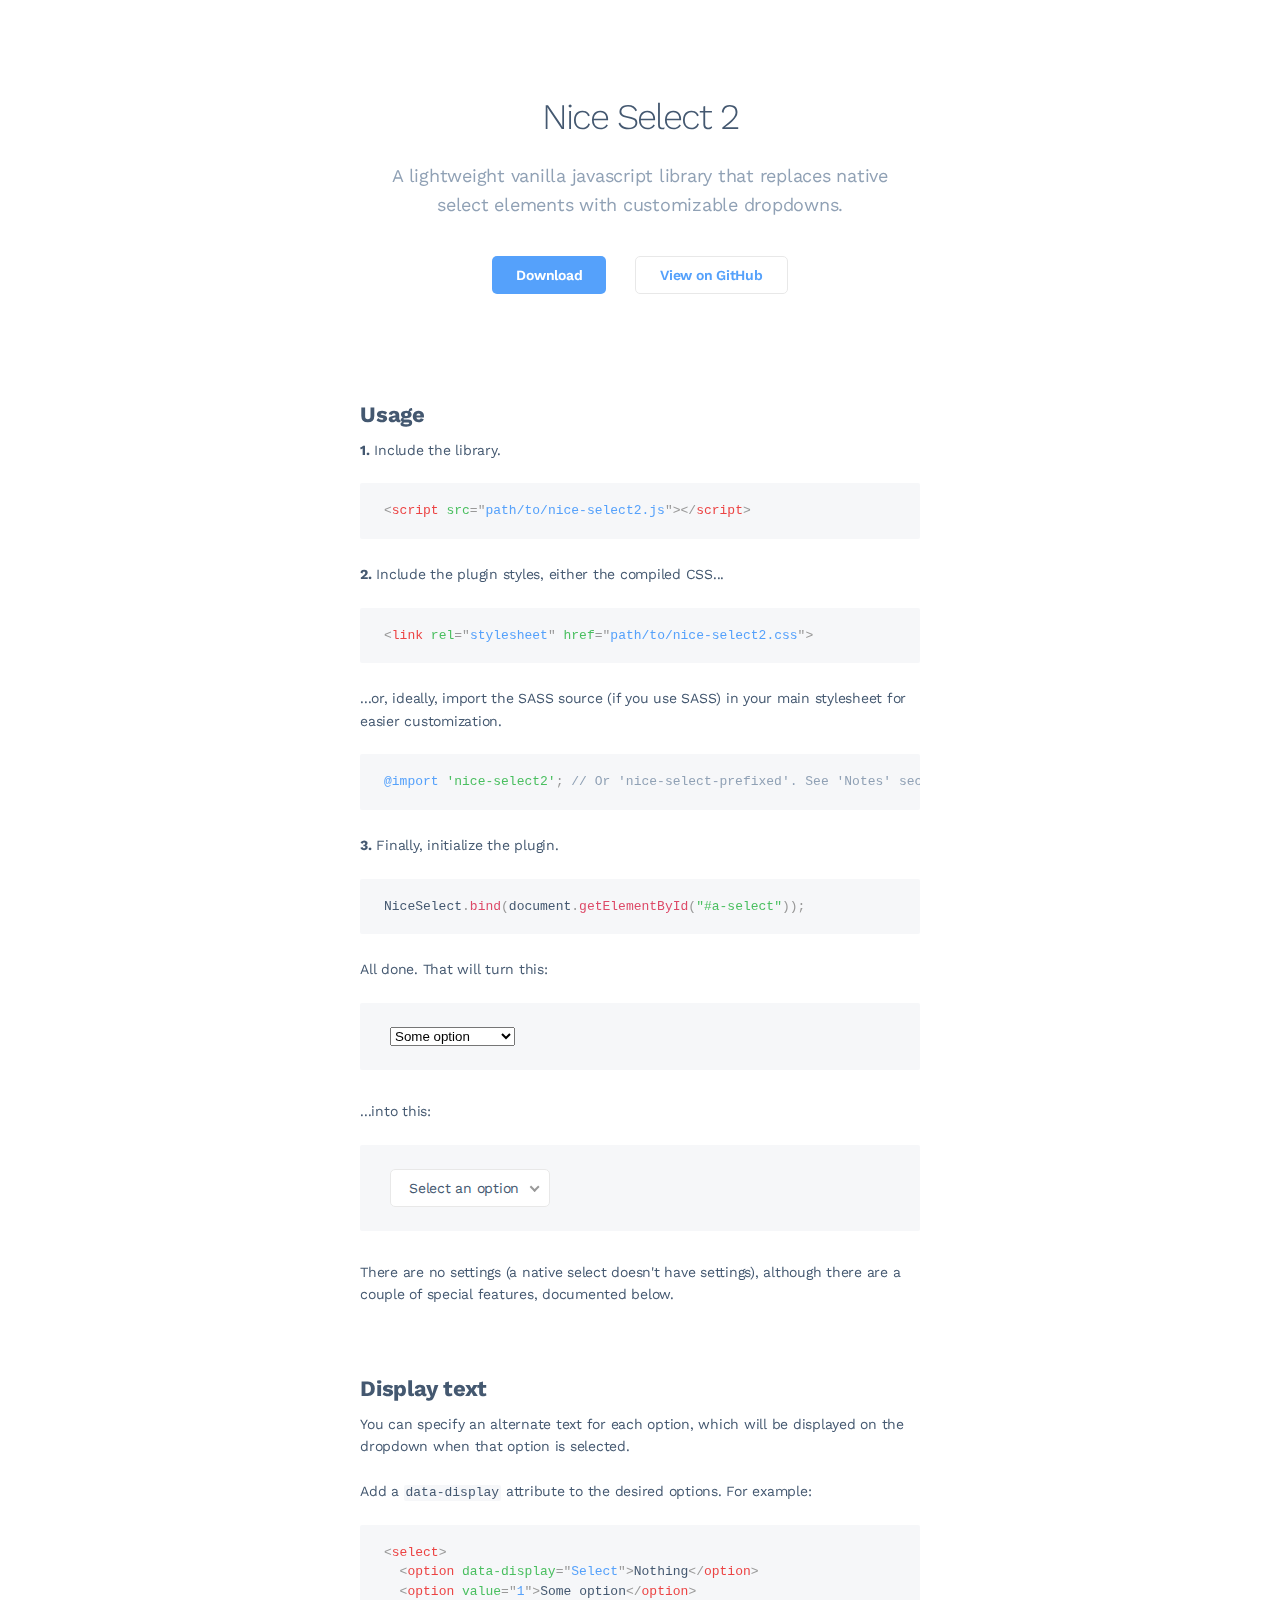
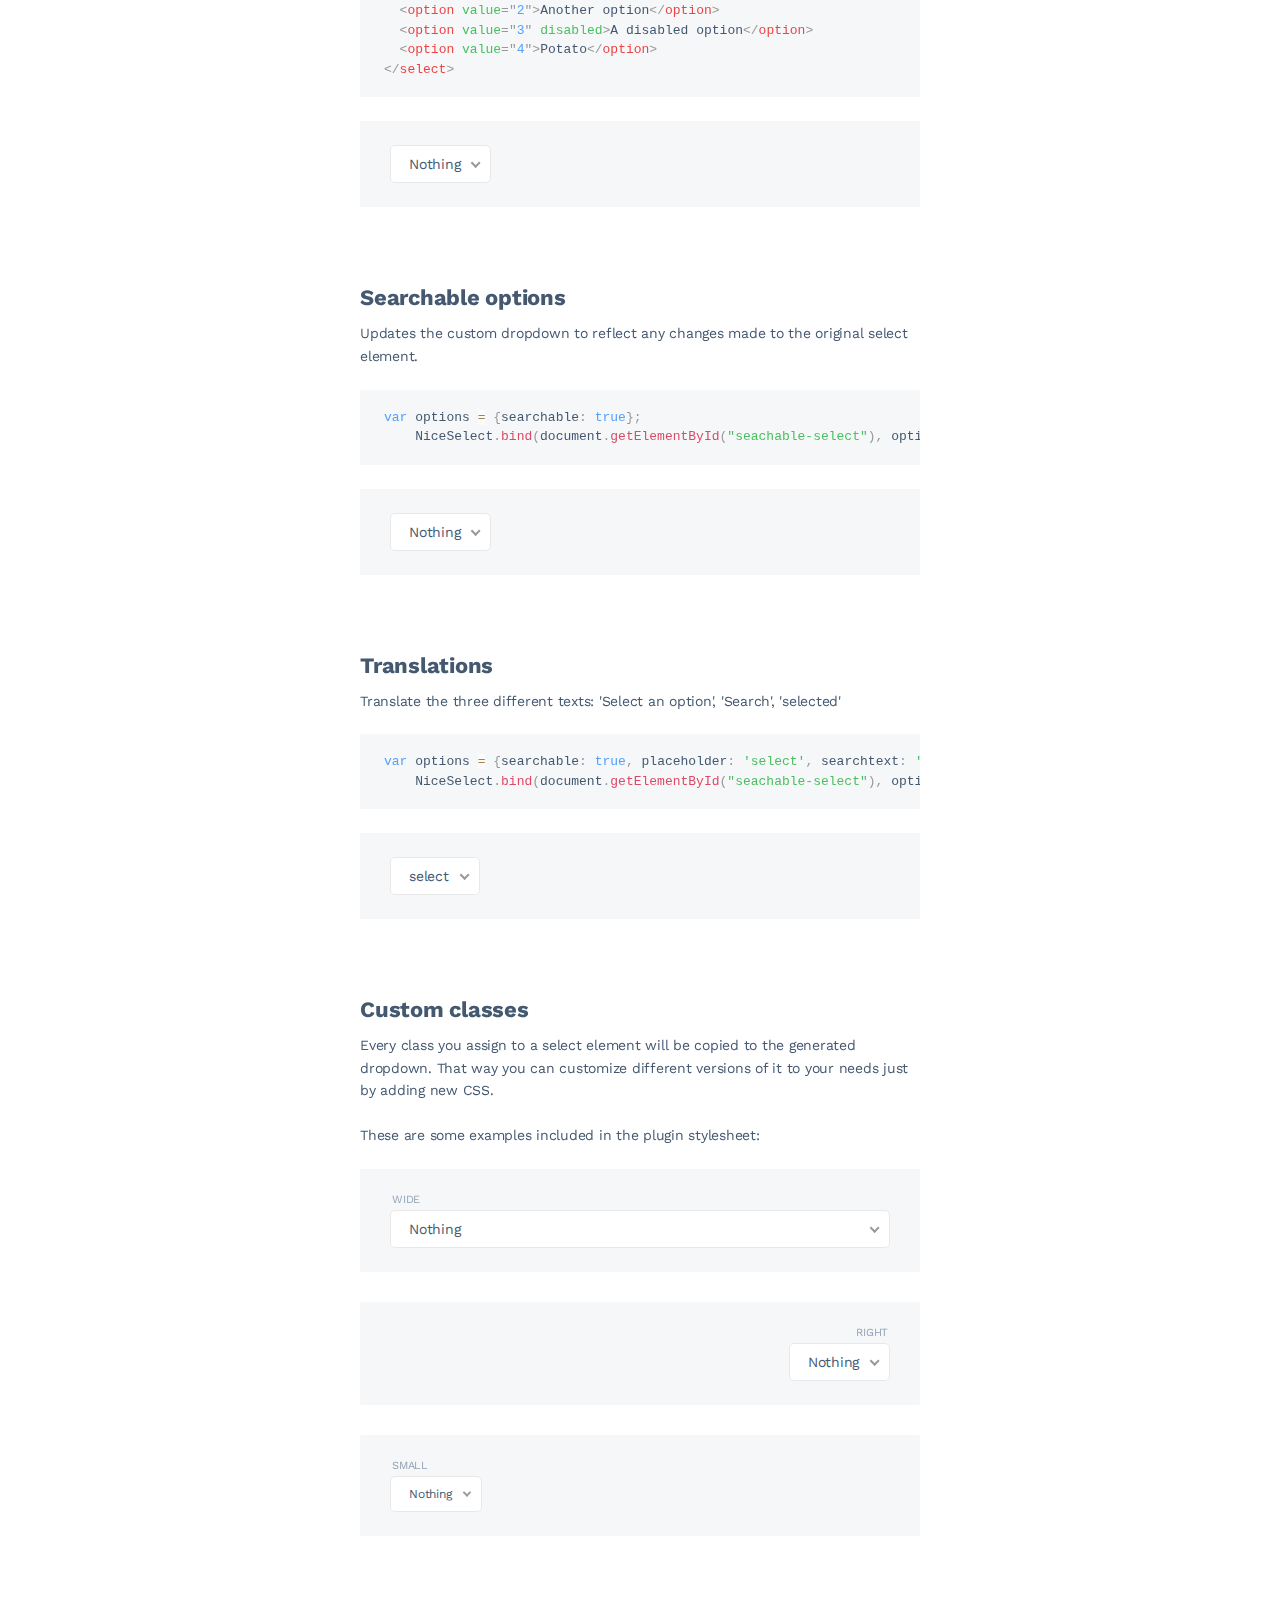
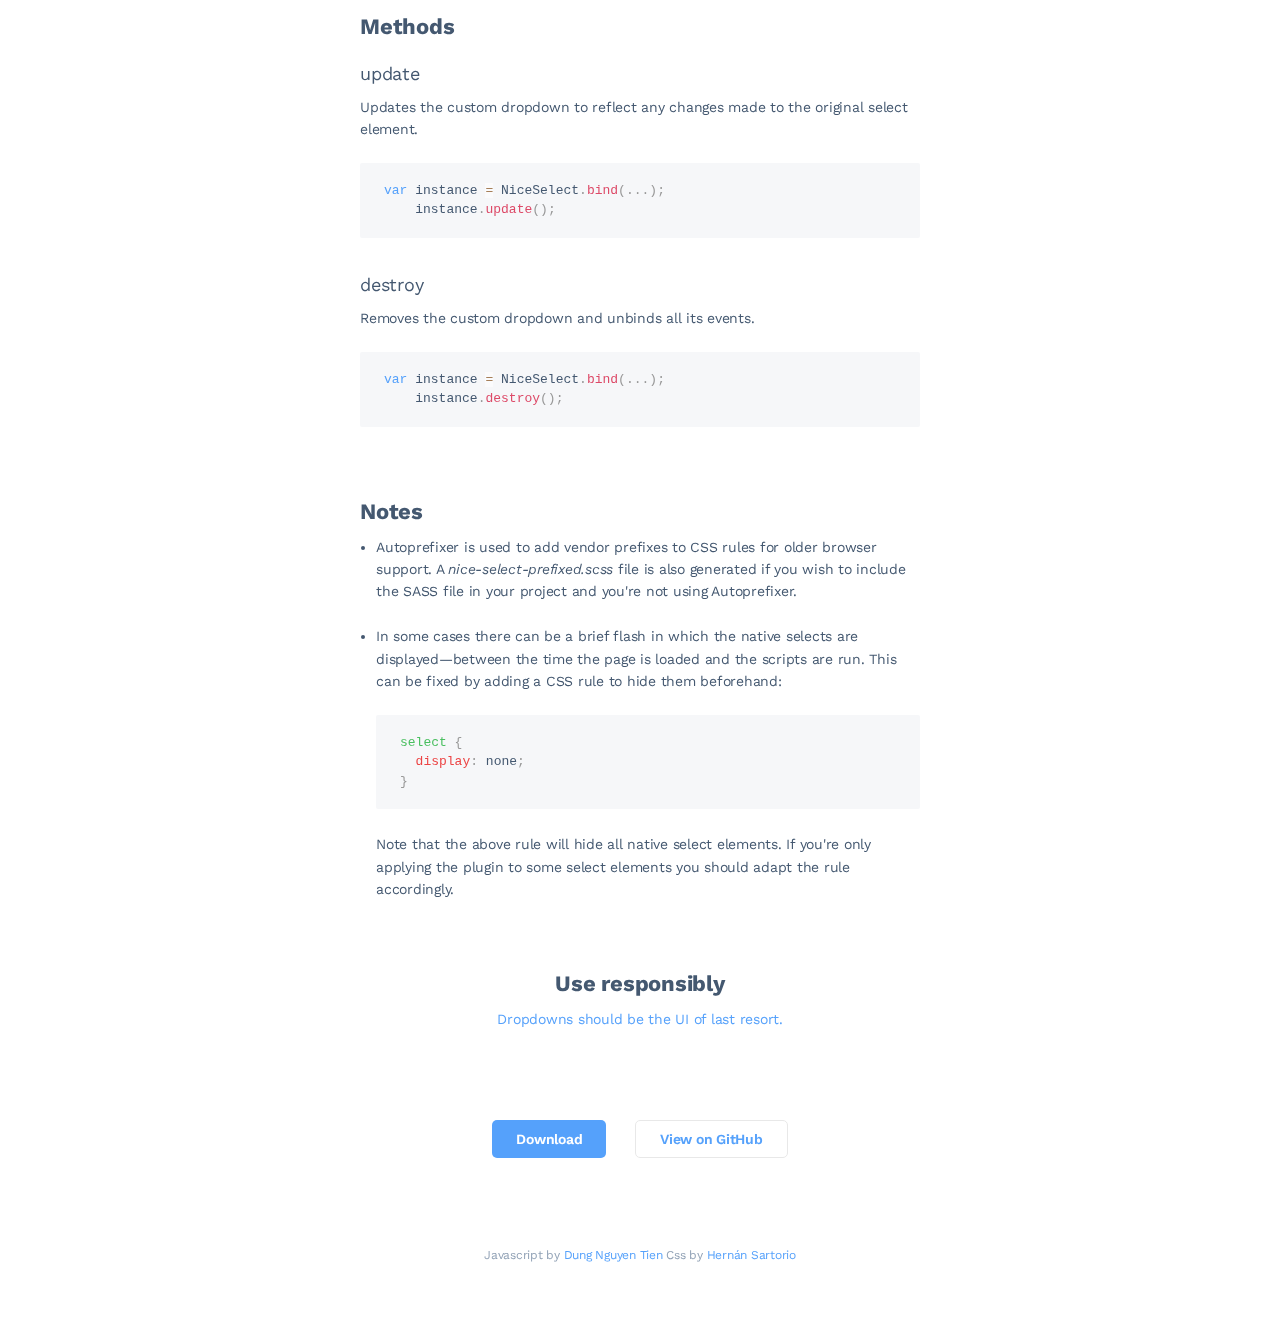
<file: nice-select2/docs/index.html>
<!DOCTYPE html>
<html>
<head>

  <meta charset="utf-8">
  <meta name="viewport" content="width=device-width, initial-scale=1, user-scalable=no">

  <title>Vanilla Javascript Nice Select2</title>

  <link href='https://fonts.googleapis.com/css?family=Work+Sans:300,400,600&Inconsolata:400,700' rel='stylesheet' type='text/css'>
  <link rel="stylesheet" href="dist/css/style.css">
  <link rel="stylesheet" href="dist/css/nice-select2.css">

  <!-- Global site tag (gtag.js) - Google Analytics -->
<script async src="https://www.googletagmanager.com/gtag/js?id=UA-40665301-3"></script>
<script>
  window.dataLayer = window.dataLayer || [];
  function gtag(){dataLayer.push(arguments);}
  gtag('js', new Date());

  gtag('config', 'UA-40665301-3');
</script>

</head>

<body>

  <div class="container">
  
    <div class="header">      
      <h1> Nice Select 2</h1>
      
      <p>A lightweight vanilla javascript library that replaces native select elements with customizable dropdowns.</p>
      
      <a href="https://github.com/bluzky/nice-select2/releases" class="button">Download</a>
      <a href="https://github.com/bluzky/nice-select2" class="button light">View on GitHub</a>
    </div>

    <h2>Usage</h2>
    <p><strong>1.</strong> Include the library.</p>
    
    <pre><code class="language-html">&lt;script src=&quot;path/to/nice-select2.js&quot;&gt;&lt;/script&gt;</code></pre>
    
    <p><strong>2.</strong> Include the plugin styles, either the compiled CSS...</p>
    
    <pre><code class="language-html">&lt;link rel=&quot;stylesheet&quot; href=&quot;path/to/nice-select2.css&quot;&gt;</code></pre>

    <p>...or, ideally, import the SASS source (if you use SASS) in your main stylesheet for easier customization.</p>
    
    <pre><code class="language-scss">@import 'nice-select2'; // Or 'nice-select-prefixed'. See 'Notes' section.</code></pre>
    
    <p><strong>3.</strong> Finally, initialize the plugin.</p>
    
    <pre><code class="language-js">NiceSelect.bind(document.getElementById("#a-select"));</code></pre>
    
    <p>All done. That will turn this:</p>
    
    <div class="box">
      <select class="ignore">
        <option value="1">Some option</option>
        <option value="2">Another option</option>
        <option value="3" disabled>A disabled option</option>
        <option value="4">Potato</option>
      </select>
    </div>
    
    <p>...into this:</p>
    
    <div class="box">
      <select class="selectize"  multiple='multiple'>
        <option value="1">Some option</option>
        <option value="2">Another option</option>
        <option value="3" disabled>A disabled option</option>
        <option value="4">Potato</option>
        <option value="1">Some option</option>
        <option value="2">Another option</option>
        <option value="3" disabled>A disabled option</option>
        <option value="4">Potato</option>
        <option value="1">Some option</option>
        <option value="2">Another option</option>
        <option value="3" disabled>A disabled option</option>
        <option value="4">Potato</option>
      </select>
    </div>
    
    <p>There are no settings (a native select doesn't have settings), although there are a couple of special features, documented below.</p>
    
    <h2>Display text</h2>
    <p>You can specify an alternate text for each option, which will be displayed on the dropdown when that option is selected.</p>
    
    <p>Add a <code class="language-html">data-display</code> attribute to the desired options. For example:</p>
    
    <pre><code class="language-html">&lt;select&gt;
  &lt;option data-display=&quot;Select&quot;&gt;Nothing&lt;/option&gt;
  &lt;option value=&quot;1&quot;&gt;Some option&lt;/option&gt;
  &lt;option value=&quot;2&quot;&gt;Another option&lt;/option&gt;
  &lt;option value=&quot;3&quot; disabled&gt;A disabled option&lt;/option&gt;
  &lt;option value=&quot;4&quot;&gt;Potato&lt;/option&gt;
&lt;/select&gt;</code></pre>
    
    <div class="box">
      <select class="selectize">
        <option data-display="Select">Nothing</option>
        <option value="1">Some option</option>
        <option value="2">Another option</option>
        <option value="3" disabled>A disabled option</option>
        <option value="4">Potato</option>
      </select>
    </div>


    <h2>Searchable options</h2>

    <p>Updates the custom dropdown to reflect any changes made to the original select element.</p>
    
    <pre><code class="language-js">var options = {searchable: true};
    NiceSelect.bind(document.getElementById("seachable-select"), options);</code></pre>
    
    <div class="box">
      <select id="seachable-select">
        <option data-display="Select">Nothing</option>
        <option value="1">Some option</option>
        <option value="2">Another option</option>
        <option value="3" disabled>A disabled option</option>
        <option value="4">Potato</option>
      </select>
    </div>

    <h2>Translations</h2>

    <p>Translate the three different texts: 'Select an option', 'Search', 'selected'</p>
    
    <pre><code class="language-js">var options = {searchable: true, placeholder: 'select', searchtext: 'zoek', selectedtext: 'geselecteerd'};
    NiceSelect.bind(document.getElementById("seachable-select"), options);</code></pre>
    
    <div class="box">
      <select id="translated-select" multiple>
        <option value="1">Some option</option>
        <option value="2">Another option</option>
        <option value="3" disabled>A disabled option</option>
        <option value="4">Potato</option>
      </select>
    </div>

    <h2>Custom classes</h2>
    
    <p>Every class you assign to a select element will be copied to the generated dropdown. That way you can customize different versions of it to your needs just by adding new CSS.</p>
    
    <p>These are some examples included in the plugin stylesheet:</p>
    
    <div class="box">
      <label>Wide</label>
      <select class="wide selectize">
        <option data-display="Select">Nothing</option>
        <option value="1">Some option</option>
        <option value="2">Another option</option>
        <option value="3" disabled>A disabled option</option>
        <option value="4">Potato</option>
      </select>
    </div>
    
    <div class="box">
      <label class="right">Right</label>
      <select class="right selectize">
        <option data-display="Select">Nothing</option>
        <option value="1">Some option</option>
        <option value="2">Another option</option>
        <option value="3" disabled>A disabled option</option>
        <option value="4">Potato</option>
      </select>
    </div>
    
    <div class="box">
      <label>Small</label>
      <select class="small selectize">
        <option data-display="Select">Nothing</option>
        <option value="1">Some option</option>
        <option value="2">Another option with long long text</option>
        <option value="3" disabled>A disabled option</option>
        <option value="4">Potato</option>
      </select>
    </div>
    
    <h2>Methods</h2>
    
    <h3>update</h3>
    
    <p>Updates the custom dropdown to reflect any changes made to the original select element.</p>
    
    <pre><code class="language-js">var instance = NiceSelect.bind(...);
    instance.update();</code></pre>
    
    <h3>destroy</h3>
    
    <p>Removes the custom dropdown and unbinds all its events.</p>
    
    <pre><code class="language-js">var instance = NiceSelect.bind(...);
    instance.destroy();</code></pre>
    
    <h2>Notes</h2>  
    
    <ul>
      <li>
        <p>Autoprefixer is used to add vendor prefixes to CSS rules for older browser support. A <i>nice-select-prefixed.scss</i> file is also generated if you wish to include the SASS file in your project and you're not using Autoprefixer.</p>
      </li>
      <li>
        <p>In some cases there can be a brief flash in which the native selects are displayed—between the time the page is loaded and the scripts are run. This can be fixed by adding a CSS rule to hide them beforehand:</p>
            
        <pre><code class="language-scss">select {
  display: none;
}</code></pre>

        <p>Note that the above rule will hide all native select elements. If you're only applying the plugin to some select elements you should adapt the rule accordingly.</p>
      </li>
    </ul>

    <div class="footer">
      <h2>Use responsibly</h2>
      
      <p><a href="http://www.lukew.com/ff/entry.asp?1950">Dropdowns should be the UI of last resort.</a></p>
      
      <a href="https://github.com/bluzky/nice-select2/releases" class="button">Download</a>
      <a href="https://github.com/bluzky/nice-select2" class="button light">View on GitHub</a>
      
      <div class="credit">
        Javascript by <a href="http://bluzky.github.io">Dung Nguyen Tien</a>
        Css by <a href="http://hernansartorio.com?r=ns">Hernán Sartorio</a>
      </div>
    </div>
    
    
  </div>
  
  <script src="dist/js/nice-select2.js"></script>
  <script src="demo/fastclick.js"></script>
  <script src="demo/prism.js"></script>
  
  <script>
   document.addEventListener("DOMContentLoaded", function(e){

     // default
     var els = document.querySelectorAll(".selectize");
     els.forEach(function(select){
       NiceSelect.bind(select);
     });

     // seachable 
     var options = {searchable: true};
     NiceSelect.bind(document.getElementById("seachable-select"), options); 


     //translated-select 
     var options = {
      searchable: true, 
      placeholder: 'select', 
      searchtext: 'zoek', 
      selectedtext: 'geselecteerd'
    };
    document.getElementById("translated-select")._niceSelect  = NiceSelect.bind(document.getElementById("translated-select"), options); 
   });
  </script>
  
</body>
</html>
</file>
<file: nice-select2/docs/dist/css/style.css>
code[class*=language-],pre[class*=language-]{border-radius:2px;color:#445870;hyphens:none;line-height:1.5;tab-size:4;text-align:left;white-space:pre;word-break:normal;word-spacing:normal;word-wrap:normal;direction:ltr;font-family:Inconsolata,monospace;font-size:13px;letter-spacing:0}pre[class*=language-]{padding:18px 24px;margin:0 0 24px;overflow:auto}:not(pre)>code[class*=language-],pre[class*=language-]{background:#f6f7f9}:not(pre)>code[class*=language-]{padding:0 2px 1px}.token.comment,.token.prolog,.token.doctype,.token.cdata{color:#90a1b5}.token.punctuation{color:#999}.namespace{opacity:.7}.token.property,.token.tag,.token.boolean,.token.number,.token.constant,.token.symbol,.token.deleted{color:#ec4444}.token.selector,.token.attr-name,.token.string,.token.char,.token.builtin,.token.inserted{color:#4abf60}.token.operator,.token.entity,.token.url,.language-css .token.string,.style .token.string{color:#a67f59;background:rgba(255,255,255,.5)}.token.atrule,.token.attr-value,.token.keyword{color:#55a1fb}.token.function{color:#dd4a68}.token.regex,.token.important,.token.variable{color:#e90}.token.important,.token.bold{font-weight:bold}.token.italic{font-style:italic}.token.entity{cursor:help}body{-webkit-font-smoothing:antialiased;-moz-osx-font-smoothing:grayscale;color:#445870;font-family:"Work Sans",sans-serif;font-size:14px;font-weight:normal;letter-spacing:-0.25px;margin:0;padding:0 18px}p{line-height:1.6;margin:0 0 1.6em}h1{font-size:36px;font-weight:300;letter-spacing:-2px;margin:0 0 24px}h2{font-size:22px;font-weight:700;margin:0 0 12px;padding-top:48px}h3{font-size:18px;font-weight:400;margin:0 0 12px;padding-top:12px}ul{margin:0;padding-left:16px}a:not(.button){color:#55a1fb;outline:none;text-decoration:none;-webkit-transition:all .2s ease-in-out;transition:all .2s ease-in-out;border-bottom:1px solid rgba(0,0,0,0)}a:not(.button):hover,a:not(.button):focus{border-bottom:1px solid #88bfff}::selection{background:#f3f4f7}.container{margin:96px auto 60px;max-width:40em}.box{background-color:#f6f7f9;border-radius:2px;margin-bottom:30px;padding:24px 30px}.box:before,.box:after{content:"";display:table}.box:after{clear:both}label{color:#90a1b5;font-size:11px;margin:0 2px 4px;text-transform:uppercase;float:left}label.right{float:right}.button{-webkit-tap-highlight-color:rgba(0,0,0,0);background-color:#55a1fb;border-radius:5px;border:none;box-sizing:border-box;color:#fff;cursor:pointer;display:inline-block;font-weight:600;height:38px;line-height:38px;outline:none;padding:0 24px;text-align:center;text-decoration:none;-webkit-transition:all .2s ease-in-out;transition:all .2s ease-in-out;white-space:nowrap;width:auto}.button:hover,.button:focus{background-color:#4196fb}.button:active{background-color:#2d8bfa}.button.light{background-color:#fff;border:1px solid #e8e8e8;color:#55a1fb;line-height:36px;margin-left:24px}.button.light:hover{border-color:#dbdbdb}.button.light:active,.button.light:focus{border-color:#88bfff}@media screen and (max-width: 360px){.button{width:100%}.button.light{margin:18px 0 0}}.header{text-align:center;margin-bottom:60px}@media screen and (min-width: 600px){.header{padding:0 18px}}.header p{color:#90a1b5;font-size:18px;margin-bottom:36px}.footer{text-align:center}.footer p{margin-bottom:90px}.credit{color:#90a1b5;clear:both;font-size:12px;margin-top:90px}
</file>
<file: nice-select2/docs/dist/css/nice-select2.css>
.nice-select{-webkit-tap-highlight-color:rgba(0,0,0,0);background-color:#fff;border-radius:5px;border:solid 1px #e8e8e8;box-sizing:border-box;clear:both;cursor:pointer;display:block;float:left;font-family:inherit;font-size:14px;font-weight:normal;height:38px;line-height:36px;outline:none;padding-left:18px;padding-right:30px;position:relative;text-align:left !important;transition:all .2s ease-in-out;user-select:none;white-space:nowrap;width:auto}.nice-select:hover{border-color:#dbdbdb}.nice-select:active,.nice-select.open,.nice-select:focus{border-color:#999}.nice-select:after{border-bottom:2px solid #999;border-right:2px solid #999;content:"";display:block;height:5px;margin-top:-4px;pointer-events:none;position:absolute;right:12px;top:50%;transform-origin:66% 66%;transform:rotate(45deg);transition:all .15s ease-in-out;width:5px}.nice-select.open:after{transform:rotate(-135deg)}.nice-select.open .nice-select-dropdown{opacity:1;pointer-events:auto;transform:scale(1) translateY(0)}.nice-select.disabled{border-color:#ededed;color:#999;pointer-events:none}.nice-select.disabled:after{border-color:#ccc}.nice-select.wide{width:100%}.nice-select.wide .nice-select-dropdown{left:0 !important;right:0 !important}.nice-select.right{float:right}.nice-select.right .nice-select-dropdown{left:auto;right:0}.nice-select.small{font-size:12px;height:36px;line-height:34px}.nice-select.small:after{height:4px;width:4px}.nice-select.small .option{line-height:34px;min-height:34px}.nice-select .nice-select-dropdown{margin-top:4px;background-color:#fff;border-radius:5px;box-shadow:0 0 0 1px rgba(68,68,68,.11);pointer-events:none;position:absolute;top:100%;left:0;transform-origin:50% 0;transform:scale(0.75) translateY(19px);transition:all .2s cubic-bezier(0.5, 0, 0, 1.25),opacity .15s ease-out;z-index:9;opacity:0}.nice-select .list{border-radius:5px;box-sizing:border-box;overflow:hidden;padding:0;max-height:210px;overflow-y:auto}.nice-select .list:hover .option:not(:hover){background-color:rgba(0,0,0,0) !important}.nice-select .option{cursor:pointer;font-weight:400;line-height:40px;list-style:none;outline:none;padding-left:18px;padding-right:29px;text-align:left;transition:all .2s}.nice-select .option:hover,.nice-select .option.focus,.nice-select .option.selected.focus{background-color:#f6f6f6}.nice-select .option.selected{font-weight:bold}.nice-select .option.disabled{background-color:rgba(0,0,0,0);color:#999;cursor:default}.nice-select .optgroup{font-weight:bold}.no-csspointerevents .nice-select .nice-select-dropdown{display:none}.no-csspointerevents .nice-select.open .nice-select-dropdown{display:block}.nice-select .list::-webkit-scrollbar{width:0}.nice-select .has-multiple{white-space:inherit;height:auto;padding:7px 12px;min-height:36px;line-height:22px}.nice-select .has-multiple span.current{border:1px solid #ccc;background:#eee;padding:0 10px;border-radius:3px;display:inline-block;line-height:24px;font-size:14px;margin-bottom:3px;margin-right:3px}.nice-select .has-multiple .multiple-options{display:block;line-height:24px;padding:0}.nice-select .nice-select-search-box{box-sizing:border-box;width:100%;padding:5px;pointer-events:none;border-radius:5px 5px 0 0}.nice-select .nice-select-search{box-sizing:border-box;background-color:#fff;border:1px solid #e8e8e8;border-radius:3px;color:#444;display:inline-block;vertical-align:middle;padding:7px 12px;margin:0 10px 0 0;width:100%;min-height:36px;line-height:22px;height:auto;outline:0 !important;font-size:14px}
</file>
